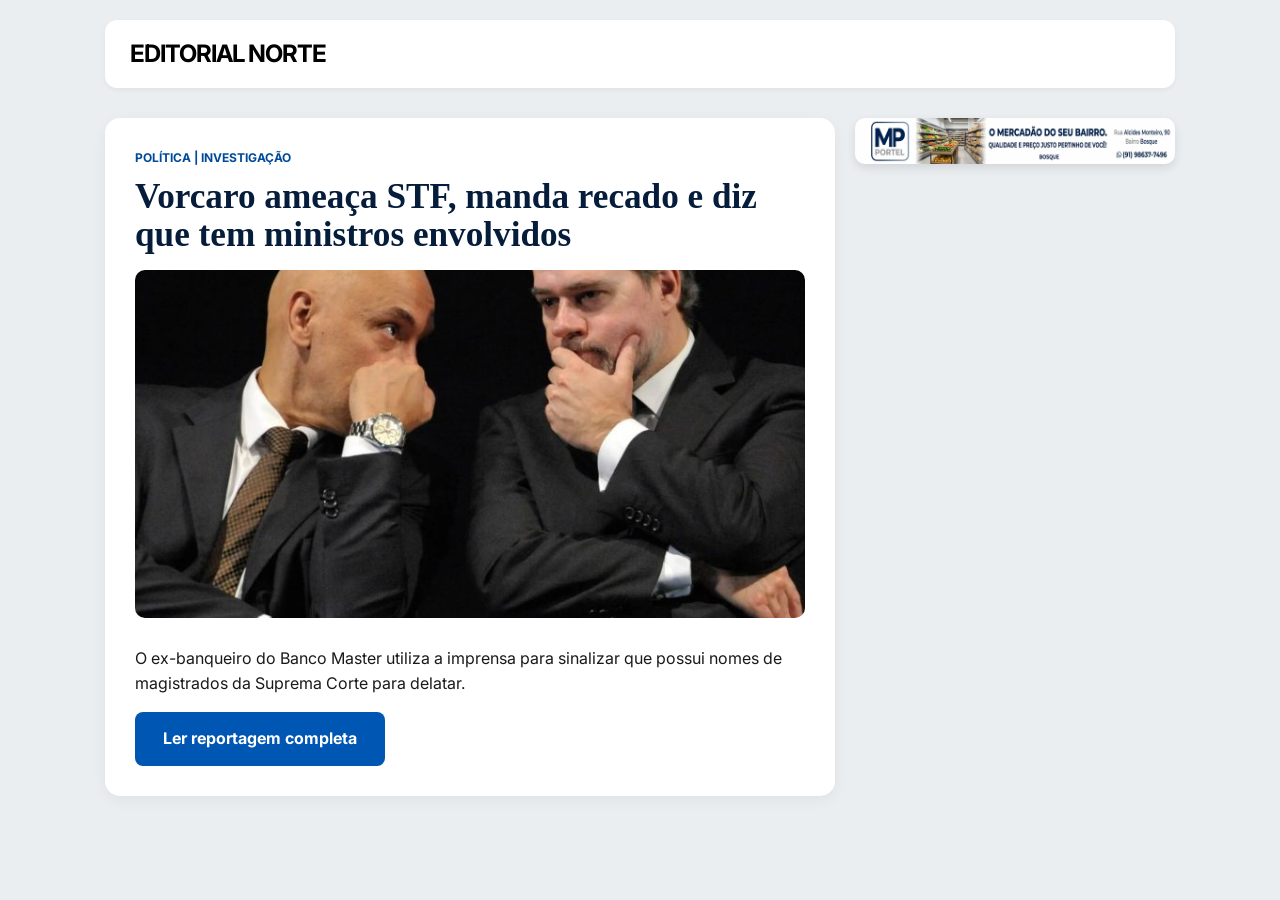
<file: index.html>
<!DOCTYPE html>
<html lang="pt-br">
<head>
    <meta charset="UTF-8">
    <meta name="viewport" content="width=device-width, initial-scale=1.0">
    <title>Editorial Norte - Home</title>
    <link rel="stylesheet" href="style.css">
</head>
<body>
    <div class="container">
        <header>
            <h1>EDITORIAL <strong>NORTE</strong></h1>
        </header>

        <main class="main-content">
            <article class="news-card">
                <span class="category">Política | Investigação</span>
                <h2>Vorcaro ameaça STF, manda recado e diz que tem ministros envolvidos</h2>
                <img src="stf_manchete.webp" class="main-img" alt="Investigação STF">
                <p>O ex-banqueiro do Banco Master utiliza a imprensa para sinalizar que possui nomes de magistrados da Suprema Corte para delatar.</p>
                <a href="materia-vorcaro.html" class="btn-link">Ler reportagem completa</a>
            </article>
        </main>

        <aside class="sidebar">
            <div class="ad-box">
                <img src="banner_portel.webp" alt="Mercadão Portel">
            </div>
        </aside>
    </div>
</body>
</html>
</file>
<file: style.css>
/* Reset e Fontes */
@import url('https://fonts.googleapis.com/css2?family=Inter:wght@400;700&display=swap');

* { box-sizing: border-box; margin: 0; padding: 0; }

body { 
    font-family: 'Inter', sans-serif; 
    background-color: #ebeef1; 
    color: #1a1a1a; 
    line-height: 1.6;
}

/* Container Principal com Grid (Layout de 2 Colunas) */
.container { 
    max-width: 1100px; 
    margin: 20px auto; 
    display: grid;
    grid-template-columns: 1fr 320px; /* Matéria larga | Sidebar estreita */
    gap: 20px;
    padding: 0 15px;
}

/* Cabeçalho ocupando as duas colunas */
header { 
    grid-column: 1 / -1; 
    background: #fff;
    padding: 15px 25px;
    border-radius: 12px;
    box-shadow: 0 2px 5px rgba(0,0,0,0.05);
    margin-bottom: 10px;
}

header h1 { 
    font-size: 1.5rem; 
    letter-spacing: -1px; 
    color: #000;
}

/* Área da Matéria (Lado Esquerdo) */
article { 
    background: #fff; 
    padding: 30px; 
    border-radius: 15px; 
    box-shadow: 0 4px 15px rgba(0,0,0,0.05);
}

.category { 
    color: #004a99; 
    font-weight: 700; 
    font-size: 0.75rem; 
    text-transform: uppercase;
    display: block;
    margin-bottom: 10px;
}

/* Título Estilo Jornal (Imagem 3/4) */
article h2 { 
    font-family: 'Georgia', serif; 
    font-size: 2.2rem; 
    line-height: 1.1; 
    margin-bottom: 15px;
    color: #051d3b;
}

.meta-data { 
    color: #666; 
    font-size: 0.85rem; 
    margin-bottom: 20px;
    border-bottom: 1px solid #eee;
    padding-bottom: 10px;
}

.main-img { 
    width: 100%; 
    border-radius: 10px; 
    margin-bottom: 20px; 
}

/* Sidebar de Anúncios (Lado Direito) */
.ads-area { 
    display: flex; 
    flex-direction: column; 
    gap: 20px; 
}

.ad-box { 
    position: sticky; 
    top: 20px; /* O anúncio segue o scroll */
}

.ad-box img { 
    width: 100%; 
    border-radius: 10px; 
    box-shadow: 0 4px 10px rgba(0,0,0,0.1);
}

/* Vídeo e Botão */
.video-wrapper { 
    position: relative; padding-bottom: 56.25%; height: 0; 
    margin: 25px 0; border-radius: 12px; overflow: hidden; 
}

.video-wrapper iframe { 
    position: absolute; top: 0; left: 0; width: 100%; height: 100%; border: 0; 
}

.btn-link { 
    display: inline-block; background: #0056b3; color: white; 
    padding: 14px 28px; text-decoration: none; border-radius: 8px; 
    font-weight: bold; transition: 0.3s; margin-top: 15px;
}

.btn-link:hover { background: #003d80; }

/* Responsividade para Celular */
@media (max-width: 850px) {
    .container { grid-template-columns: 1fr; }
    .ad-box { position: static; }
}
</file>
